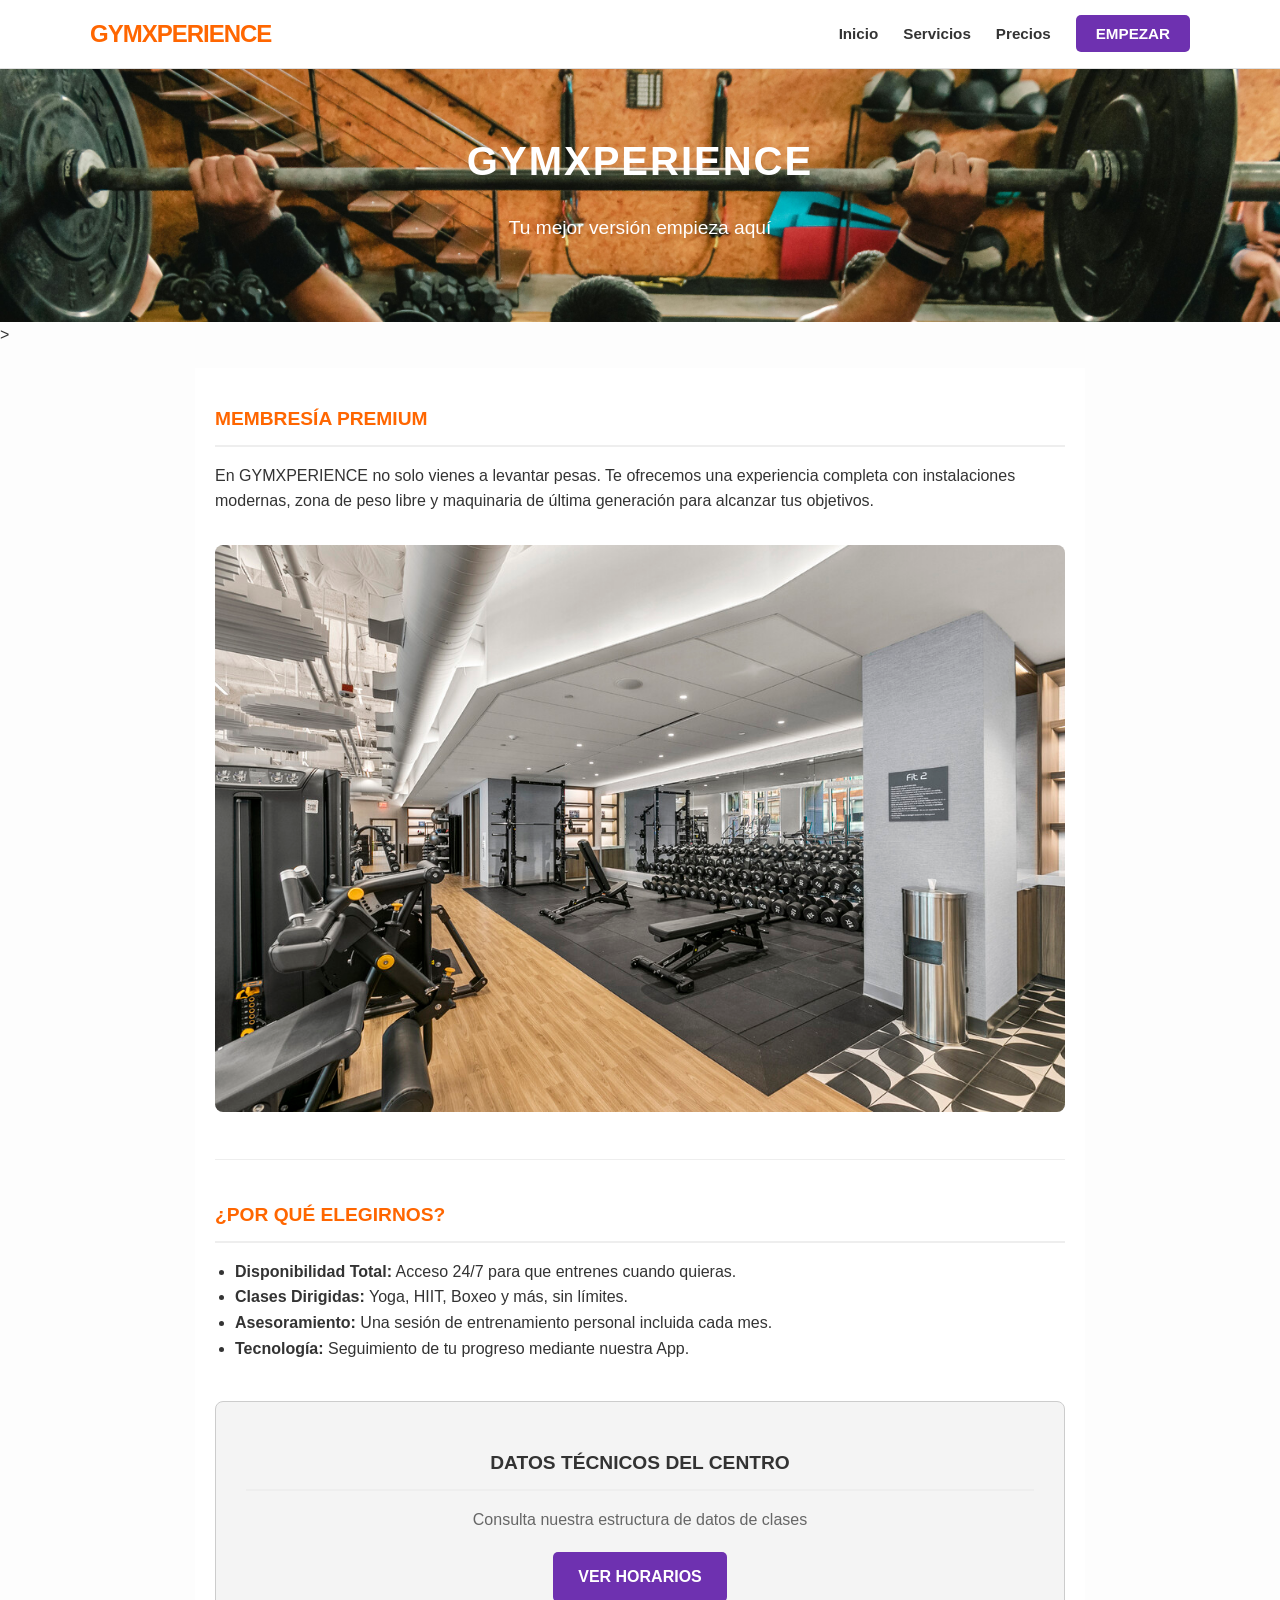
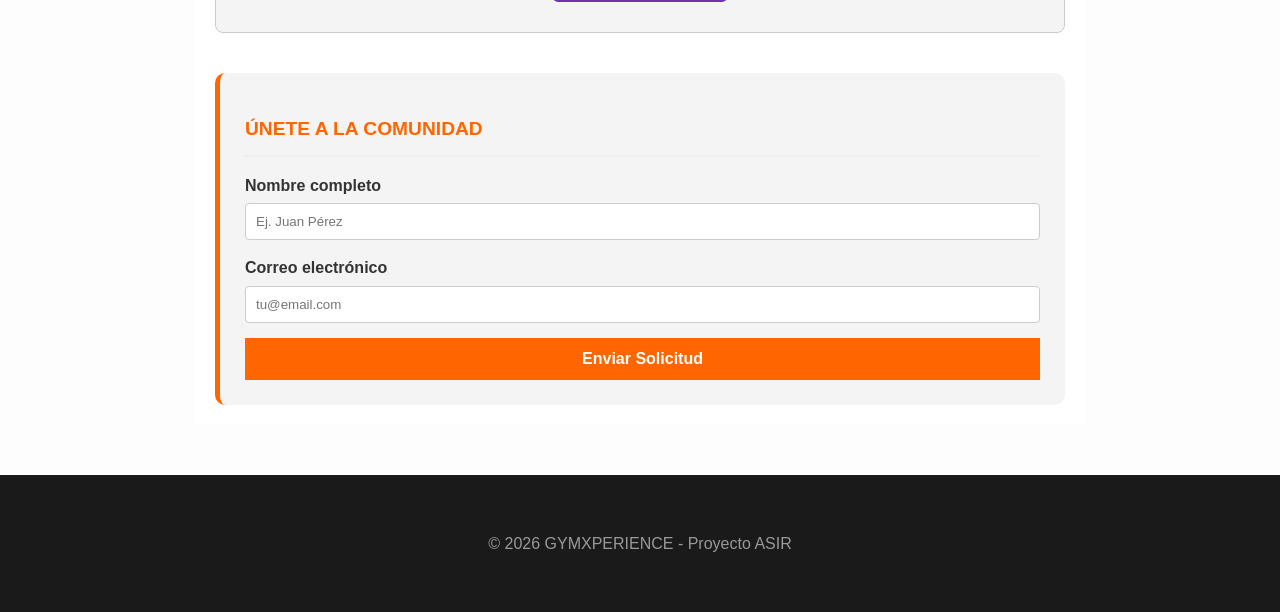
<file: index.html>
<!DOCTYPE html>
<html lang="es">
<head>
    <meta charset="UTF-8">
    <meta name="viewport" content="width=device-width, initial-scale=1.0">
    <title>GYMXPERIENCE | Entrena a otro nivel</title>
    <link rel="stylesheet" href="estilos.css">
</head>
<body>

    <nav class="navbar">
        <div class="nav-container">
            <a href="index.html" class="logo">GYMXPERIENCE</a>
            <ul class="nav-menu">
                <li><a href="index.html">Inicio</a></li>
                <li><a href="servicios.html">Servicios</a></li>
                <li><a href="tarifas.html">Precios</a></li>
                <li><a href="contacto.html" class="btn-nav">EMPEZAR</a></li>
            </ul>
        </div>
    </nav>

<header style="background-image: url('imagenes/1p.jpg'); background-color: #333; background-size: cover; padding: 60px 10px; text-align: center; color: white;">
    <h1>GYMXPERIENCE</h1>
    <p style="font-size: 1.2rem;">Tu mejor versión empieza aquí</p>
</header>>

    <main class="main-content">
        
        <section id="sobre-nosotros">
            <h2>MEMBRESÍA PREMIUM</h2>
            <p>En GYMXPERIENCE no solo vienes a levantar pesas. Te ofrecemos una experiencia completa con instalaciones modernas, zona de peso libre y maquinaria de última generación para alcanzar tus objetivos.</p>
            <img src="imagenes/gym-interior.jpg" alt="Instalaciones" style="width: 100%; border-radius: 8px; margin-top: 15px;">
        </section>

        <hr style="margin: 40px 0; border: 0; border-top: 1px solid #eee;">

        <section id="beneficios">
            <h2>¿POR QUÉ ELEGIRNOS?</h2>
            <ul style="padding-left: 20px;">
                <li><strong>Disponibilidad Total:</strong> Acceso 24/7 para que entrenes cuando quieras.</li>
                <li><strong>Clases Dirigidas:</strong> Yoga, HIIT, Boxeo y más, sin límites.</li>
                <li><strong>Asesoramiento:</strong> Una sesión de entrenamiento personal incluida cada mes.</li>
                <li><strong>Tecnología:</strong> Seguimiento de tu progreso mediante nuestra App.</li>
            </ul>
        </section>

<section id="horarios-xml" style="margin: 40px 0; background: #f4f4f4; padding: 30px; border-radius: 8px; text-align: center; border: 1px solid #ccc;">
    <h2 style="color: #333;">DATOS TÉCNICOS DEL CENTRO</h2>
    <p style="color: #666;">Consulta nuestra estructura de datos de clases</p>
    
    <div style="margin-top: 20px;">
        <a href="servicios.xml" target="_blank" style="background: #6e31b0; color: white; padding: 12px 25px; text-decoration: none; border-radius: 5px; font-weight: bold; display: inline-block;">
            VER HORARIOS 
        </a>
    </div>
</section>

        <section class="registro" id="contacto">
            <h2>ÚNETE A LA COMUNIDAD</h2>
            <form action="#">
                <div class="campo">
                    <label>Nombre completo</label>
                    <input type="text" placeholder="Ej. Juan Pérez" required>
                </div>
                <div class="campo">
                    <label>Correo electrónico</label>
                    <input type="email" placeholder="tu@email.com" required>
                </div>
                <button type="submit">Enviar Solicitud</button>
            </form>
        </section>

    </main>

    <footer>
        <p>&copy; 2026 GYMXPERIENCE - Proyecto ASIR</p>
    </footer>

</body>
</html>
</file>
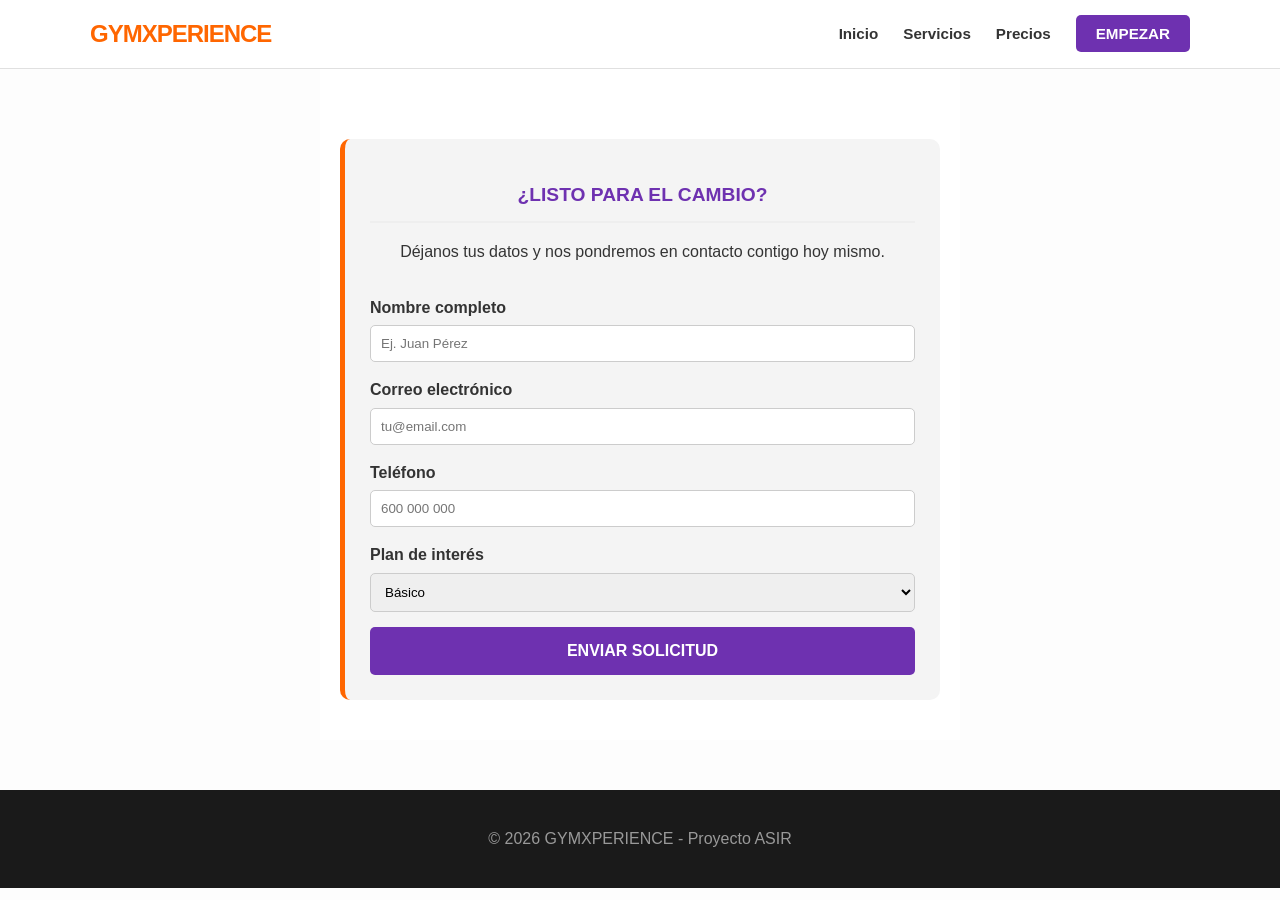
<file: contacto.html>
<!DOCTYPE html>
<html lang="es">
<head>
    <meta charset="UTF-8">
    <meta name="viewport" content="width=device-width, initial-scale=1.0">
    <title>Contacto | GYMXPERIENCE</title>
    <link rel="stylesheet" href="estilos.css">
</head>
<body>
    <nav class="navbar">
        <div class="nav-container">
            <a href="index.html" class="logo">GYMXPERIENCE</a>
            <ul class="nav-menu">
                <li><a href="index.html">Inicio</a></li>
                <li><a href="servicios.html">Servicios</a></li>
                <li><a href="tarifas.html">Precios</a></li>
                <li><a href="contacto.html" class="btn-nav">EMPEZAR</a></li>
            </ul>
        </div>
    </nav>

    <main class="main-content" style="padding: 40px 20px; max-width: 600px; margin: auto;">
        <section class="registro">
            <h2 style="color: #6e31b0; text-align: center;">¿LISTO PARA EL CAMBIO?</h2>
            <p style="text-align: center; margin-bottom: 30px;">Déjanos tus datos y nos pondremos en contacto contigo hoy mismo.</p>
            
            <form action="#">
                <div class="campo" style="margin-bottom: 15px;">
                    <label style="display: block; margin-bottom: 5px;">Nombre completo</label>
                    <input type="text" placeholder="Ej. Juan Pérez" required style="width: 100%; padding: 10px; border-radius: 5px; border: 1px solid #ccc;">
                </div>
                <div class="campo" style="margin-bottom: 15px;">
                    <label style="display: block; margin-bottom: 5px;">Correo electrónico</label>
                    <input type="email" placeholder="tu@email.com" required style="width: 100%; padding: 10px; border-radius: 5px; border: 1px solid #ccc;">
                </div>
                <div class="campo" style="margin-bottom: 15px;">
                    <label style="display: block; margin-bottom: 5px;">Teléfono</label>
                    <input type="tel" placeholder="600 000 000" style="width: 100%; padding: 10px; border-radius: 5px; border: 1px solid #ccc;">
                </div>
                <div class="campo" style="margin-bottom: 15px;">
                    <label style="display: block; margin-bottom: 5px;">Plan de interés</label>
                    <select style="width: 100%; padding: 10px; border-radius: 5px; border: 1px solid #ccc;">
                        <option>Básico</option>
                        <option>Premium</option>
                        <option>Ultimate</option>
                    </select>
                </div>
                <button type="submit" style="width: 100%; background: #6e31b0; color: white; border: none; padding: 15px; border-radius: 5px; font-weight: bold; cursor: pointer;">ENVIAR SOLICITUD</button>
            </form>
        </section>
    </main>

    <footer style="text-align: center; padding: 20px; margin-top: 50px;">
        <p>&copy; 2026 GYMXPERIENCE - Proyecto ASIR</p>
    </footer>
</body>
</html>
</file>
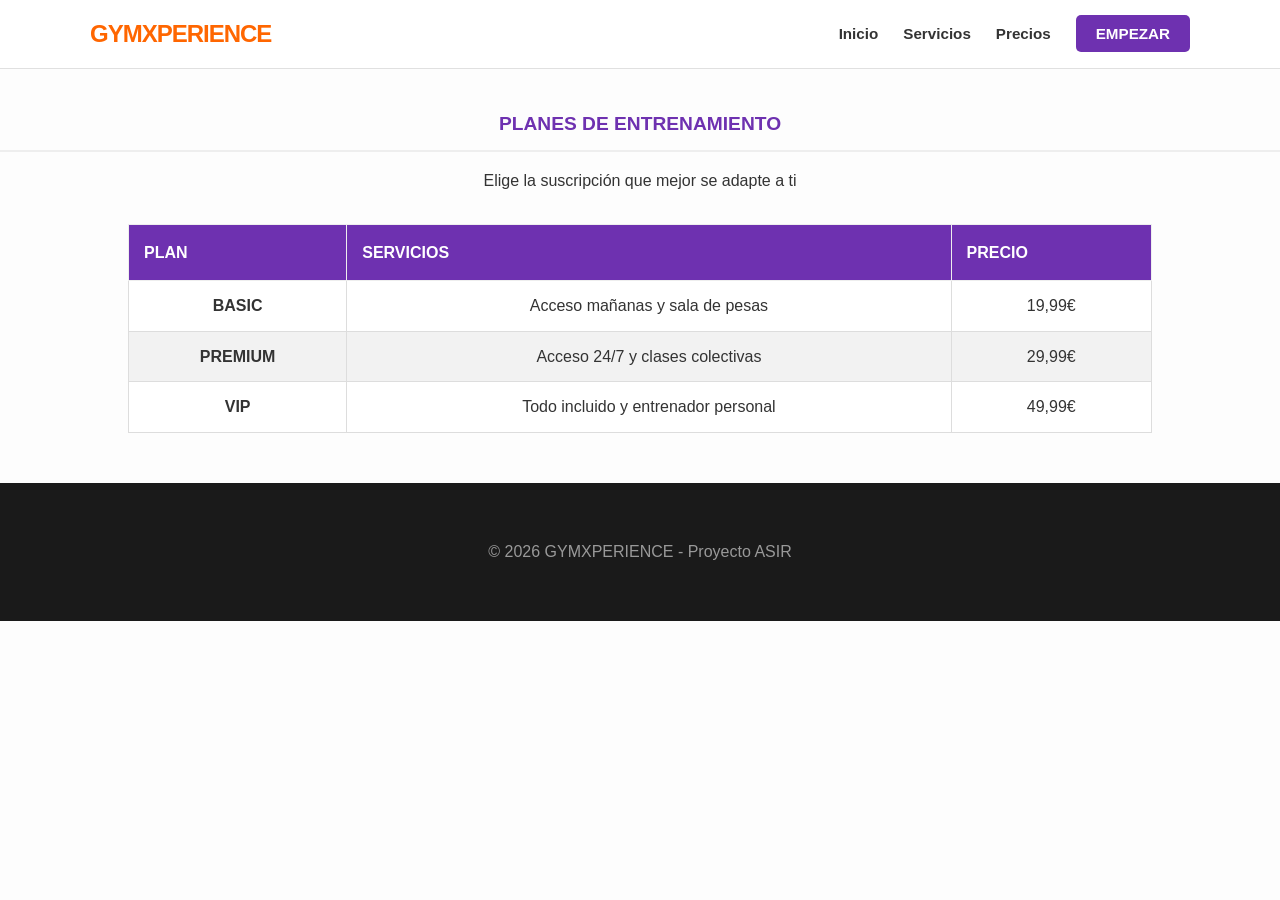
<file: tarifas.html>
<!DOCTYPE html>
<html lang="es">
<head>
    <meta charset="UTF-8">
    <title>Precios - GYMXPERIENCE</title>
    <link rel="stylesheet" href="estilos.css">
    <style>
        .tabla-gym {
            width: 80%;
            margin: 30px auto;
            border-collapse: collapse;
            font-family: Arial, sans-serif;
        }
        .tabla-gym th {
            background-color: #6e31b0;
            color: white;
            padding: 15px;
        }
        .tabla-gym td {
            border: 1px solid #ddd;
            padding: 12px;
            text-align: center;
        }
        .fila-oscura { background-color: #f2f2f2; }
    </style>
</head>
<body>
    <nav class="navbar">
        <div class="nav-container">
            <a href="index.html" class="logo">GYMXPERIENCE</a>
            <ul class="nav-menu">
                <li><a href="index.html">Inicio</a></li>
                <li><a href="servicios.html">Servicios</a></li>
                <li><a href="tarifas.html">Precios</a></li>
                <li><a href="contacto.html" class="btn-nav">EMPEZAR</a></li>
            </ul>
        </div>
    </nav>

    <h2 style="text-align: center; margin-top: 40px; color: #6e31b0;">PLANES DE ENTRENAMIENTO</h2>
    <p style="text-align: center;">Elige la suscripción que mejor se adapte a ti</p>

    <table class="tabla-gym">
        <tr>
            <th>PLAN</th>
            <th>SERVICIOS</th>
            <th>PRECIO</th>
        </tr>
        <tr>
            <td><b>BASIC</b></td>
            <td>Acceso mañanas y sala de pesas</td>
            <td>19,99€</td>
        </tr>
        <tr class="fila-oscura">
            <td><b>PREMIUM</b></td>
            <td>Acceso 24/7 y clases colectivas</td>
            <td>29,99€</td>
        </tr>
        <tr>
            <td><b>VIP</b></td>
            <td>Todo incluido y entrenador personal</td>
            <td>49,99€</td>
        </tr>
    </table>

    <footer style="text-align: center; margin-top: 50px;">
        <p>&copy; 2026 GYMXPERIENCE - Proyecto ASIR</p>
    </footer>
</body>
</html>
</file>
<file: estilos.css>
body {
    font-family: 'Helvetica', Arial, sans-serif;
    line-height: 1.6;
    margin: 0;
    padding: 0;
    color: #333;
    background-color: #fdfdfd;
}

.navbar {
    background-color: #ffffff;
    border-bottom: 1px solid #e0e0e0;
    padding: 15px 0;
    position: sticky; 
    top: 0;
    z-index: 1000;
}

.nav-container {
    max-width: 1100px;
    margin: 0 auto;
    display: flex;
    justify-content: space-between;
    align-items: center;
    padding: 0 20px;
}

.logo {
    font-size: 1.5rem;
    font-weight: 900;
    color: #ff6600; 
    text-decoration: none;
    letter-spacing: -1px;
}

.nav-menu {
    list-style: none;
    display: flex;
    align-items: center;
    margin: 0;
    padding: 0;
}

.nav-menu li {
    margin-left: 25px;
}

.nav-menu a {
    text-decoration: none;
    color: #333;
    font-weight: 600;
    font-size: 0.95rem;
    transition: 0.3s;
}

.nav-menu a:hover {
    color: #ff6600;
}

.btn-nav {
    background-color: #6e31b0; 
    color: white !important;
    padding: 10px 20px;
    border-radius: 5px;
    text-transform: uppercase;
}

.btn-nav:hover {
    background-color: #56258d;
    transform: translateY(-2px);
}

header {
    background: linear-gradient(135deg, #1a1a1a 0%, #333 100%);
    color: #fff;
    padding: 3rem 1rem;
    text-align: center;
}

header h1 {
    margin: 0;
    font-size: 2.5rem;
    letter-spacing: 2px;
}

.main-content {
    max-width: 850px;
    margin: 20px auto;
    padding: 20px;
    background: white;
}

h2 {
    color: #ff6600;
    text-transform: uppercase;
    font-size: 1.2rem;
    border-bottom: 2px solid #eee;
    padding-bottom: 10px;
}

table {
    width: 100%;
    border-collapse: collapse;
    margin: 20px 0;
    background: white;
}

th {
    background-color: #ff6600;
    color: white;
    text-align: left;
}

td, th {
    padding: 12px;    border: 1px solid #eee;
}

.registro {
    background: #f4f4f4;
    padding: 25px;
    border-radius: 10px;
    border-left: 5px solid #ff6600;
    margin-top: 30px;
}

.campo {
    margin-bottom: 15px;
}

label {
    display: block;
    font-weight: bold;
    margin-bottom: 5px;
}

input, select {
    width: 100%;
    padding: 10px;
    border: 1px solid #ccc;
    border-radius: 4px;
    box-sizing: border-box;
}

button {
    background: #ff6600;
    color: white;
    border: none;
    padding: 12px 25px;
    font-weight: bold;
    cursor: pointer;
    transition: 0.3s;
    width: 100%;
    font-size: 1rem;
}

button:hover {
    background: #333;
}

footer {
    text-align: center;
    padding: 40px 20px;
    background-color: #1a1a1a;
    color: #999;
    margin-top: 50px;
}
</file>
